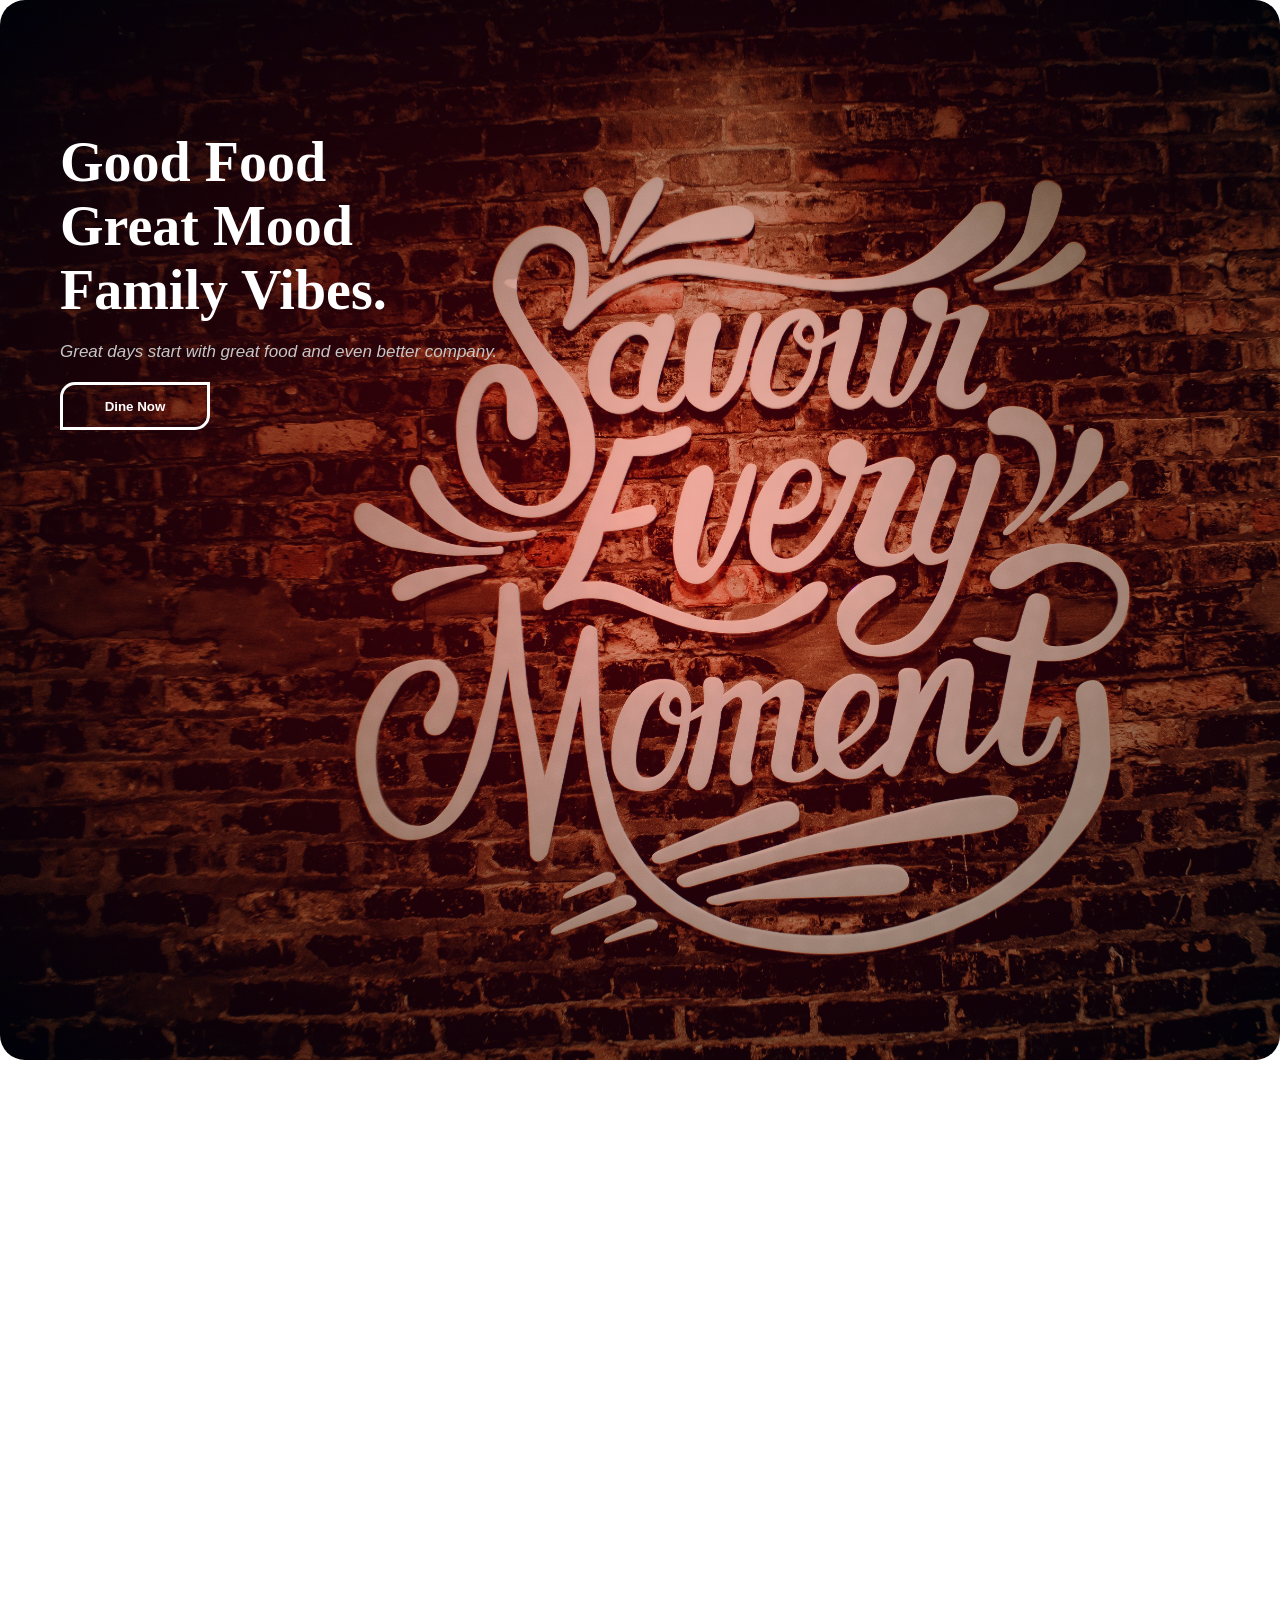
<file: background.html>
<!DOCTYPE html>
<html lang="en">
<head>
    <meta charset="UTF-8">
    <meta name="viewport" content="width=device-width, initial-scale=1.0">
    <link rel="stylesheet" href="background.css" />
    <title>CSS Background</title>
</head>
<body>
    <div class="container">
        <div class="box-2 box">
            <h2>
                Good Food <br> Great Mood <br> Family Vibes.
            </h2>
            <p>
                Great days start with great food and even better company.
            </p>
            <button>Dine Now</button>
        </div>
        <div class="box-1 box"></div>
        <div class="box-3 box"></div>
    </div>

    
</body>
</html>
</file>
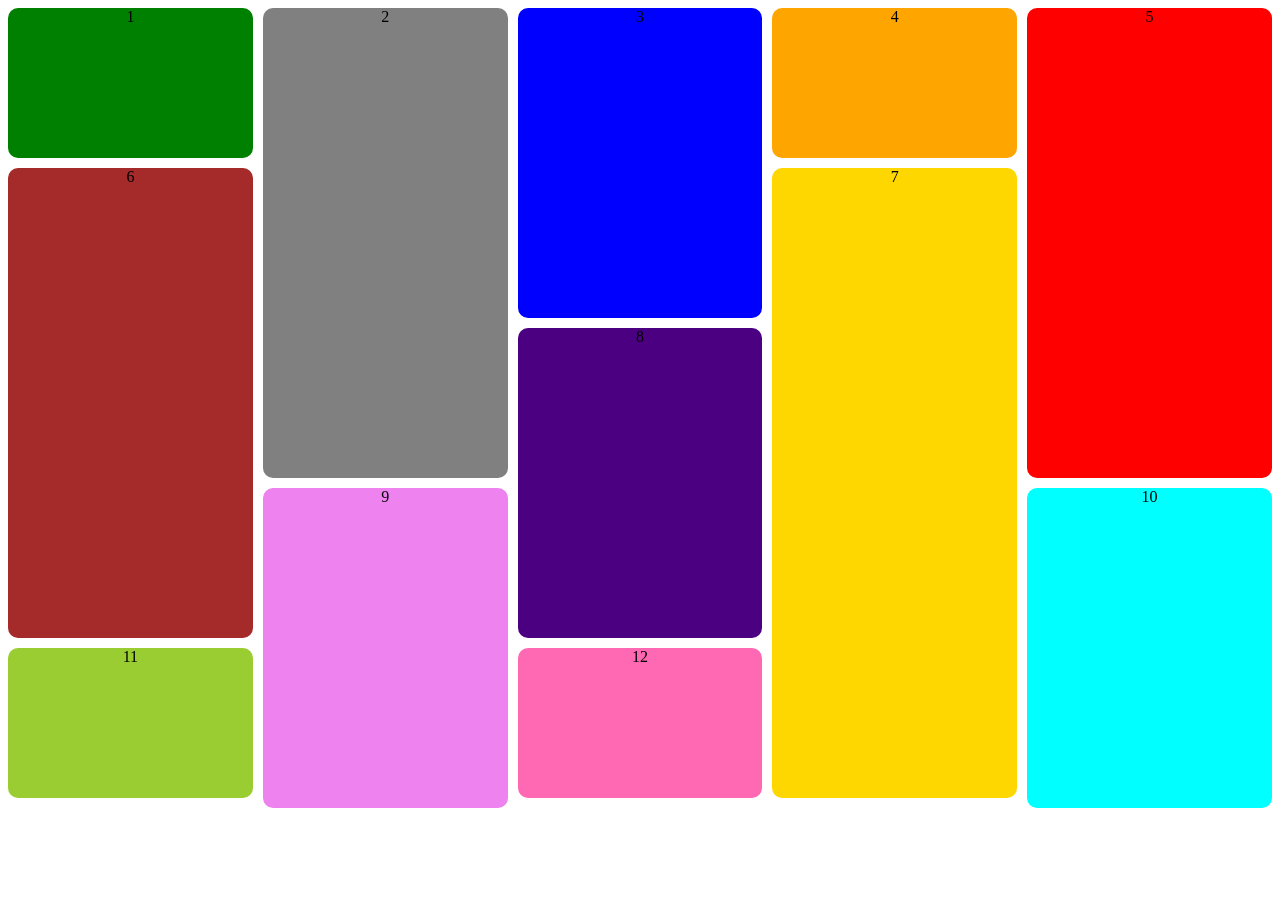
<file: display.html>
<!DOCTYPE html>
<html lang="en">
<head>
    <meta charset="UTF-8">
    <meta name="viewport" content="width=device-width, initial-scale=1.0">
    <link rel="stylesheet" href="./display.css" />
    <title>CSS Display</title>
</head>
<body>

    <!-- <div class="parent_container">
        <div class="logo-container">
            Logo
        </div>

        <div class="navlinks">
            <p>Home</p>
            <p>About</p>
            <p>Products</p>
            <p>Contact</p>
        </div>

        <div class="btn-container">
            <button>Signup/Login</button>
        </div>
    </div> -->

    <div class="grid-container">
        <div class="grid-item item-1">1</div>
        <div class="grid-item item-2">2</div>
        <div class="grid-item item-3">3</div>
        <div class="grid-item item-4">4</div>
        <div class="grid-item item-5">5</div>
        <div class="grid-item item-6">6</div>
        <div class="grid-item item-7">7</div>
        <div class="grid-item item-8">8</div>
        <div class="grid-item item-9">9</div>
        <div class="grid-item item-10">10</div>
        <div class="grid-item item-11">11</div>
        <div class="grid-item item-12">12</div>
    </div>

    <!-- <p>Lorem</p>
    <p>Lorem</p>
    <p>Lorem</p> -->


<!-- 
    <div class="block-container">
        <p>Ofada Rice</p>
        <P>Jollof rice</P>
        <p>Fried Rice</p>
    </div>

    <div class="inline-container">
        <span>Ofada Rice</span>
        <span>Jollof rice</span>
        <span>Fried Rice</span>
    </div>

    <div>
        <p>Lorem ipsum dolor sit amet consectetur adipisicing elit. Pariatur, veritatis!</p>
        <p>Lorem ipsum dolor, sit amet consectetur adipisicing elit. Dolore, at?</p>
        <p>Lorem, ipsum dolor sit amet consectetur adipisicing elit. Dolorum, officiis.</p>
    </div>
---->
        <!-- <span>Lorem ipsum dolor sit amet consectetur adipisicing elit. Amet, eum.</span>
        <span>Lorem ipsum, dolor sit amet consectetur adipisicing elit. Quos, modi.</span>
        <span>Lorem ipsum dolor sit amet consectetur, adipisicing elit. Voluptatibus, ducimus!</span> -->


</body>
</html>
</file>
<file: background.css>
* {
    margin: 0;
}

.box {
    width: 100%;
    height: 100vh;
}
/*background-color */
/* .box-1 {
    background-color: rgba(84, 155, 117, 1);
   /* background: linear-gradient(to bottom, rgba(255, 0, 0, 0.5), rgba(255, 0, 0, 0.5), black); */
   /* background: radial-gradient(rgba(255, 0, 0, 0.5), rgba(255, 0, 0, 0.5), black); 
} 
background-image */
.box-2 {
    background: radial-gradient(rgba(255, 0, 0, 0.267), rgba(0, 0, 0, 0.342)), url("./media/bg.jpg");
    background-size: cover;
    background-repeat: no-repeat;
    border-radius: 25px;
    /* border: 3px solid blue; */
    padding: 80px 0px;
    /* background-attachment: scroll; */
    text-align: left;
    /* margin: 50px 10px 20px 5px; */
    /* margin-top: 20px;
    margin-left: 40px;
    margin-right: 10px;
    margin-bottom: 200px; */
    /* padding: 50px; */
}
.box-2 h2 {
    font-size: 3.5rem;
    color: white;
    font-family: cursive;
    padding: 50px 60px 0px 60px; 
    /* padding-top: 30px;
    padding-left: 30px;
    padding-right: 30px;
    padding-bottom: 30px; */
}
.box-2 p {
    font-size: 17px;
    color: rgb(198, 198, 198);
    font-family: sans-serif;
    font-style: italic;
    padding:20px 60px; 
}
.box-2 button {
    width: 150px;
    height: 48px;
    font-weight: bold;
    background-color: rgb(61, 68, 135);
    margin: 0px 60px;
    border: none;
    border: 3px solid white;
    /* border-radius: 35px; */
    border-top-left-radius: 15px;
    border-bottom-right-radius: 15px;
    /* border-left: 3px solid red; */
    background-color: transparent;
    color: white;
}


/* CSS DISPLAY */
/* CSS DISPLAY -> BLOCK is the default html display 
               -> INLINE
               -> INLINE-BLOCK
               -> FLEX
               -> GRID
*/
</file>
<file: display.css>
/* .parent_container {
    height: 100px;
    background-color: rgb(145, 143, 185);
    display: flex;
    flex-direction: row;
    justify-content: space-between;
    align-items: center;
    flex-wrap: nowrap;
}
.navlinks {
    display: flex;
    gap: 30px;
}

span {
    display: inline-block;
}

p {
    display: inline-block;
} */
/*Grid display can be used to achieve a grid layout, grid layout is a kind of layout that have data stored in rows and columns(tabular format)
    Grid Display uses a grid container and grid items.
*/


.grid-container {
    width: 100%;
    display: grid;
    /* grid-template-columns: 100px 300px 100px;
    grid-template-columns: 1fr 1fr 1fr; */
    grid-template-columns: repeat(5, 1fr);
    grid-template-rows: 150px 150px 150px 150px 150px;
    gap: 10px;

}
.grid-item {
    text-align: center;
    border-radius: 10px;
}
.item-1 {
    background-color: green;
    grid-row:  span 1;
}
.item-1 img {
    width: 100%;
}
.item-2 {
    background-color: grey;
    grid-row: span 3;
}
.item-3 {
    background-color: blue;
    grid-row: span 2;
}
.item-4 {
    background-color: orange;
    grid-row:  span 1;
}
.item-5 {
    background-color: red;
    grid-row: span 3;
}
.item-6 {
    background-color: brown;
    grid-row: span 3;
}
.item-7 {
    background-color: gold;
    grid-row:  span 4;
}
.item-8 {
    background-color: indigo;
    grid-row: span 2;
}
.item-9 {
    background-color: violet;
    grid-row:  span 3;
}
.item-10 {
    background-color: cyan;
    grid-row: span 3;
}
.item-11 {
    background-color: yellowgreen;
}
.item-12 {
    background-color: hotpink;
}

@media (max-width: 768px) {
    .grid-container {
        width: 100%;
        display: grid;
        grid-template-columns: repeat(2, 1fr);
        grid-template-rows: repeat(14, 150px);
        gap: 10px;
    }
    .item-10 {
        background-color: cyan;
        grid-row: span 4;
    }
}

@media (max-width: 576px) {
    .grid-container {
        width: 100%;
        display: grid;
        grid-template-columns: repeat(1, 1fr);
        grid-template-rows: repeat(27, 150px);
        gap: 10px;
    }
}

/*Tablet */

/*
    Grid✅
    Z-Index✅
    Media Queries
    Vercel ✅
    Netlify ✅
*/
</file>
